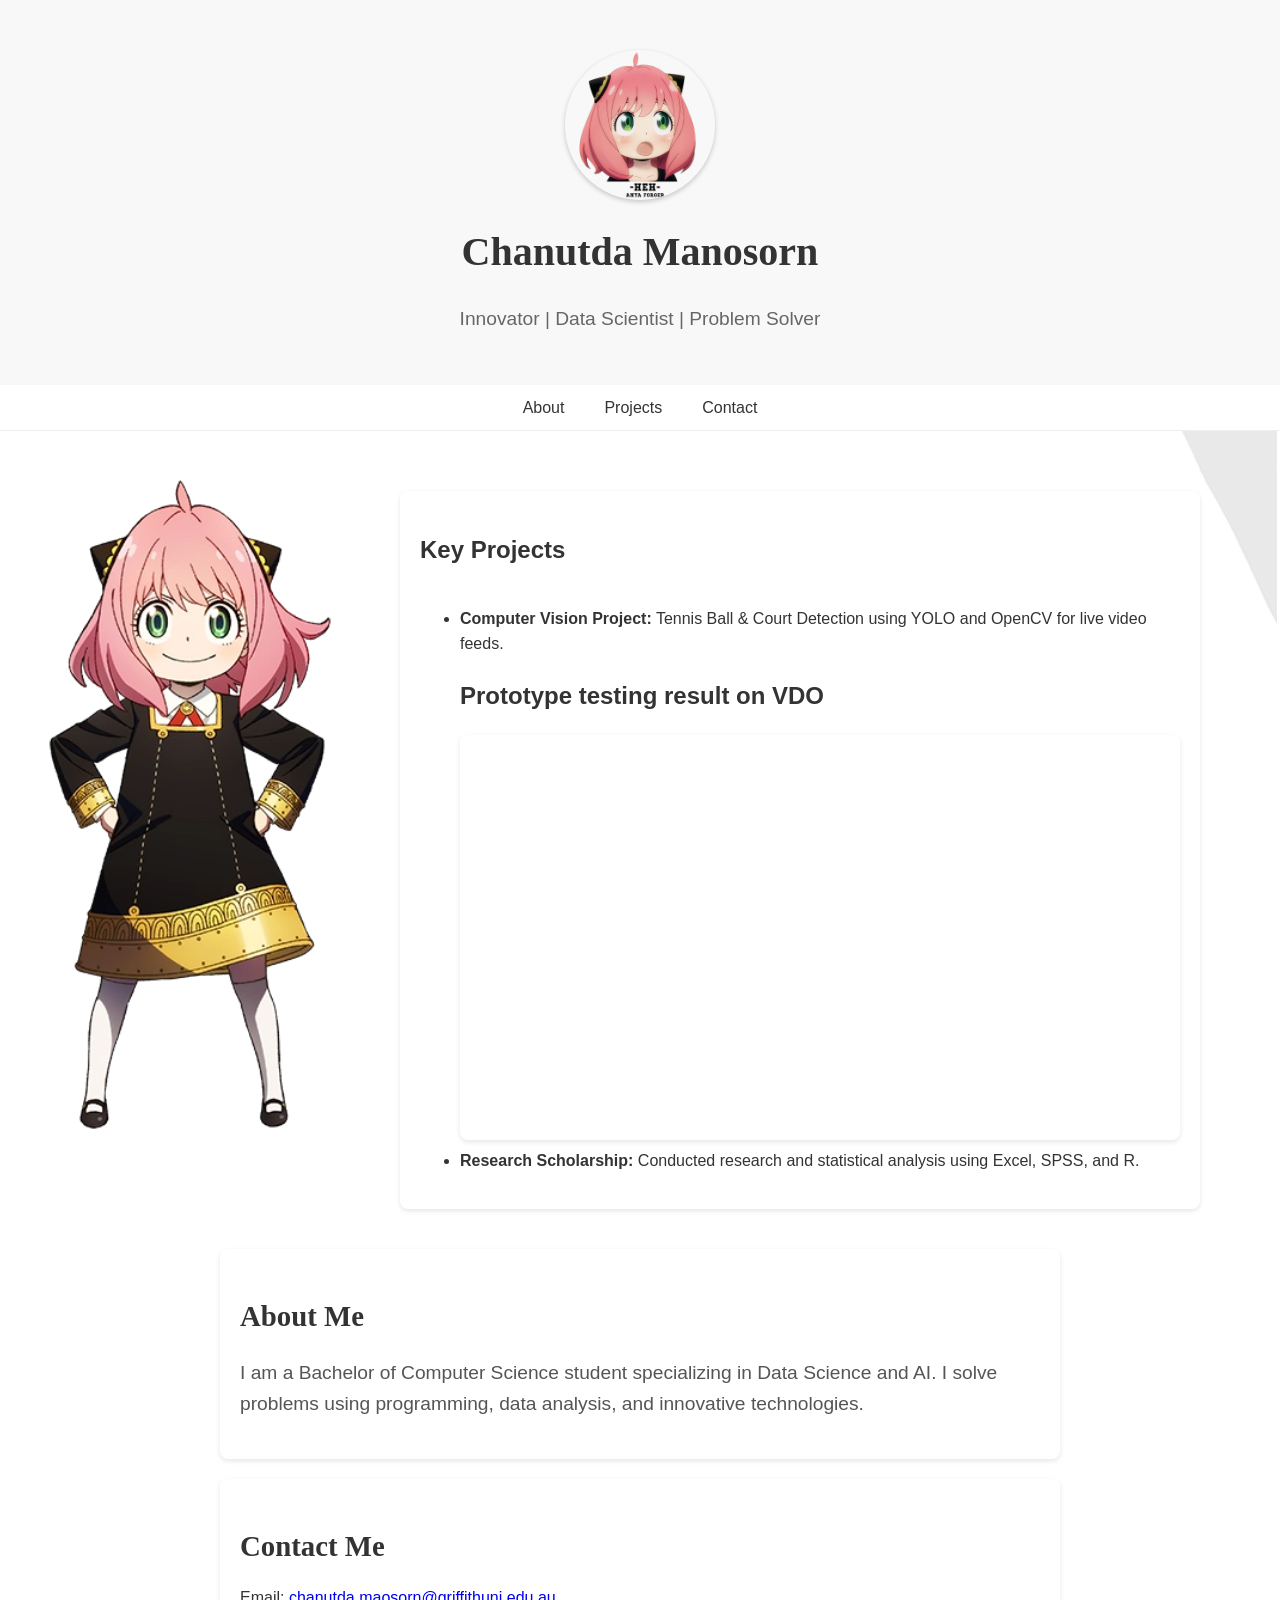
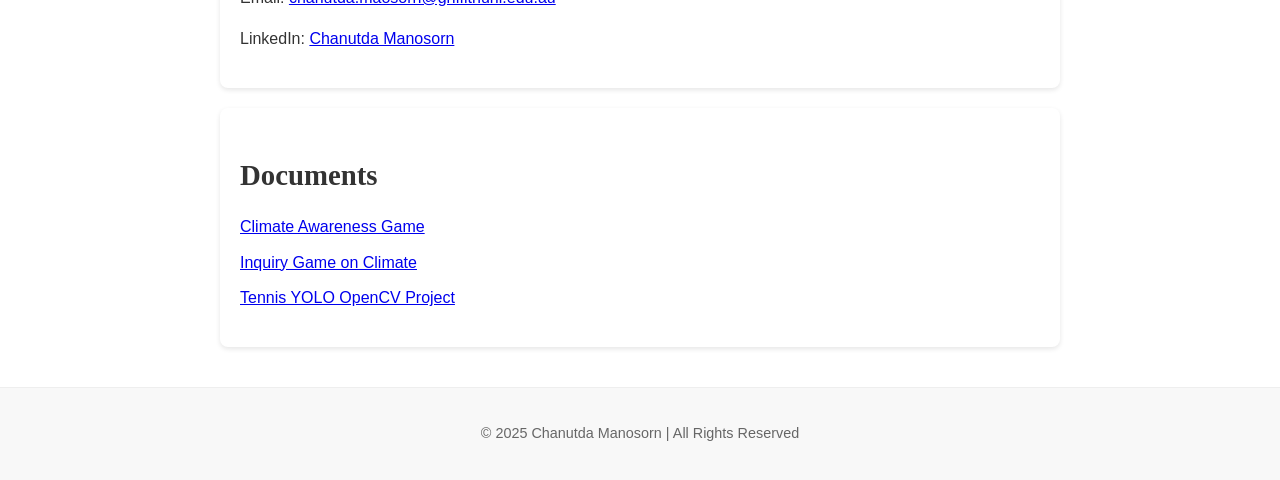
<file: index.html>
<!DOCTYPE html>
<html lang="en">
<head>
    <meta charset="UTF-8">
    <meta name="viewport" content="width=device-width, initial-scale=1.0">
    <title>Minimalist Portfolio</title>
    <link rel="stylesheet" href="styles/styles_15.css">
</head>
<body>
    <header>
        <img src="images/Anya_1.png" alt="Anya Image">
        <h1>Chanutda Manosorn</h1>
        <p>Innovator | Data Scientist | Problem Solver</p>
    </header>    

    <nav>
        <ul>
            <li><a href="#about">About</a></li>
            <li><a href="#projects">Projects</a></li>
            <li><a href="#contact">Contact</a></li>
        </ul>
    </nav>

    <main>
        <!-- Row 1: Key Projects (Image + Projects Side by Side) -->
        <div class="content-row">
            <img src="images/Anya_3.png" alt="Anya Image" class="side-image">
            <section id="projects">
                <h2>Key Projects</h2>
                <ul>
                    <li>
                        <b>Computer Vision Project:</b> Tennis Ball & Court Detection using YOLO and OpenCV for live video feeds.
                    </li>
                    <h1>Prototype testing result on VDO</h1>
                    <iframe 
                        src="https://www.youtube.com/embed/kIJ1ZuGcLUE" 
                        frameborder="0" 
                        allow="accelerometer; autoplay; clipboard-write; encrypted-media; gyroscope; picture-in-picture" 
                        allowfullscreen>
                    </iframe>
                    <li>
                        <b>Research Scholarship:</b> Conducted research and statistical analysis using Excel, SPSS, and R.
                    </li>
                </ul>
            </section>
        </div>
    
        <!-- Row 2: About Me -->
        <section id="about">
            <h2>About Me</h2>
            <p>
                I am a Bachelor of Computer Science student specializing in Data Science and AI. I solve problems using programming, data analysis, and innovative technologies.
            </p>
        </section>
    
        <!-- Row 3: Contact Me -->
        <section id="contact">
            <h2>Contact Me</h2>
            <p>Email: <a href="mailto:chanutda.maosorn@griffithuni.edu.au">chanutda.maosorn@griffithuni.edu.au</a></p>
            <p>LinkedIn: <a href="https://www.linkedin.com/in/chanutdamanosorn" target="_blank">Chanutda Manosorn</a></p>
        </section>
    
        <!-- Row 4: Documents -->
        <section id="documents">
            <h2>Documents</h2>
            <ul>
                <li><a href="https://1drv.ms/b/c/9beaa818d8f130a0/Ec02HRO5GldOhzpLvonfHZYBhtdui2wLQxvyC3jIt_Z4SA?e=AgScQG" target="_blank">Climate Awareness Game</a></li>
                <li><a href="https://1drv.ms/b/c/9beaa818d8f130a0/EfzEd7P7ODdGuBQVdI5NRFEBr2bXU1Bg1YYefQ5uB048jg?e=XTqQae" target="_blank">Inquiry Game on Climate</a></li>
                <li><a href="https://1drv.ms/b/c/9beaa818d8f130a0/Ebu3cABoQthHuCW6FDUFFJcBnKSbCZvJdqOKhm9S3rIp7w?e=Un6jv7" target="_blank">Tennis YOLO OpenCV Project</a></li>
            </ul>
        </section>
    </main>
    

    <footer>
        <p>&copy; 2025 Chanutda Manosorn | All Rights Reserved</p>
    </footer>

    <!-- External JavaScript Reference -->
    <script src="scripts/app.js"></script>
    
</body>
</html>
</file>
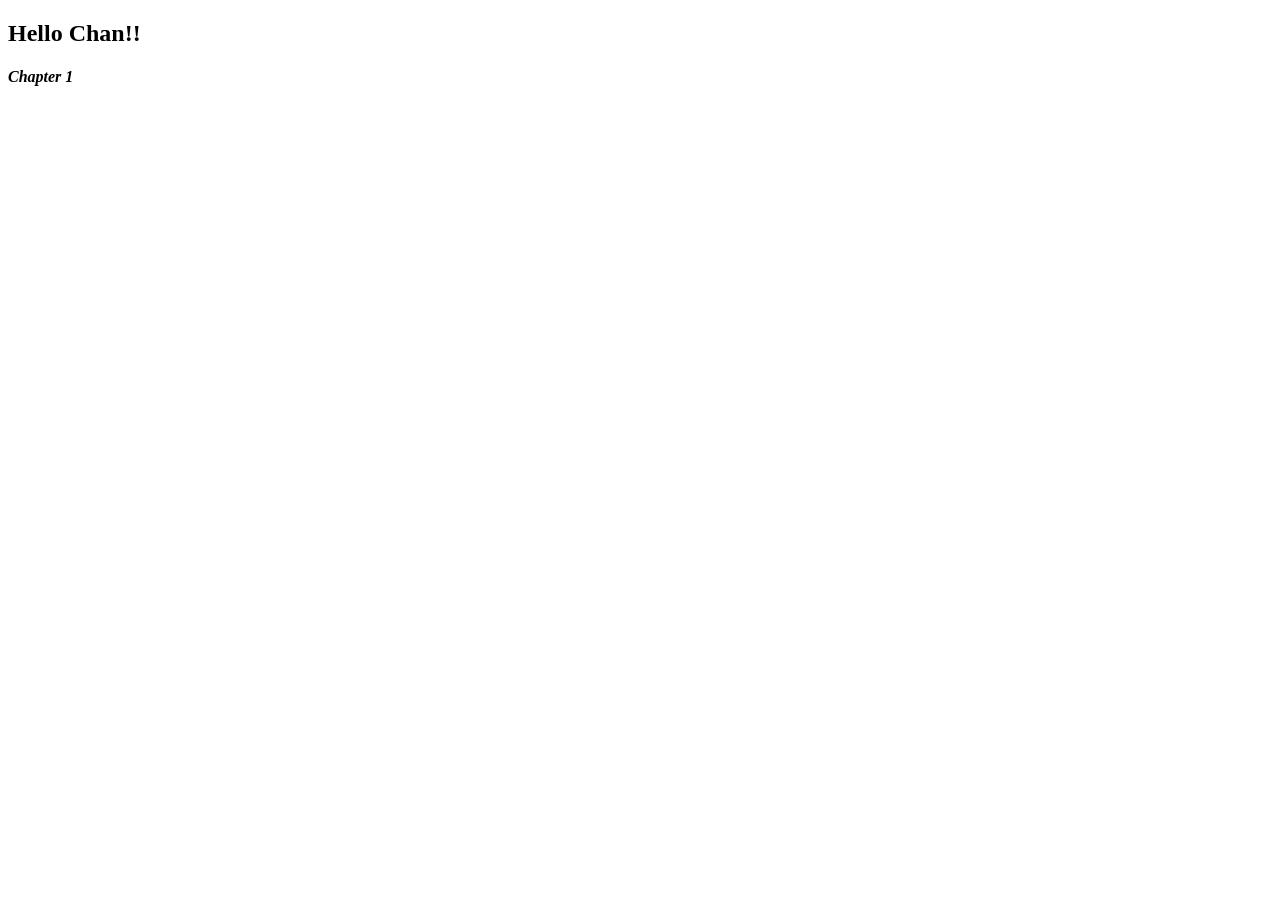
<file: assets/Test_1.html>
<!DOCTYPE html>

<html lang="en">

<head>

	<meta charset="UTF-8">

	<meta name="viewport" content="width=device-width, initial-scale=1.0">

	<title>Example Page</title>

</head>

<body>

	<h2>Hello Chan!!</h2>

	<h4><i>Chapter 1</i></h4>

</body>

</html>
</file>
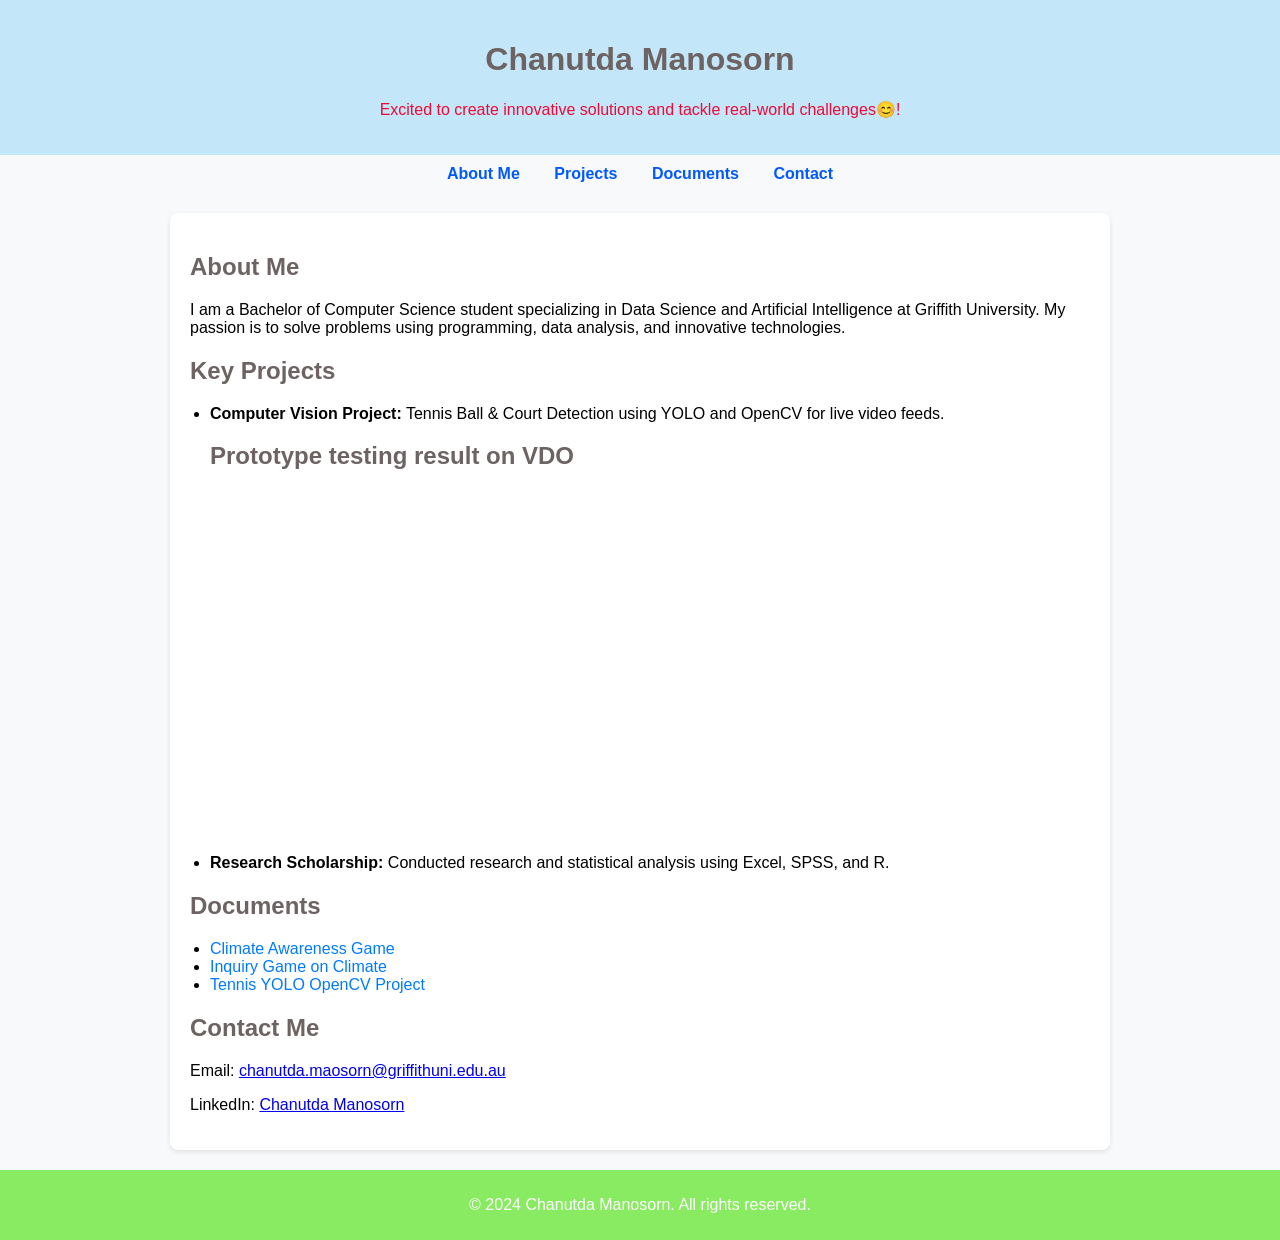
<file: assets/Test_10.html>
<!DOCTYPE html>
<html lang="en">
<head>
    <meta charset="UTF-8">
    <meta name="viewport" content="width=device-width, initial-scale=1.0">
    <title>Chanutda Manosorn - CV</title>
    <style>
        body {
            font-family: Arial, Helvetica, sans-serif;
            margin: 0;
            padding: 0;
            background-color: #f8f9fa;
        }
        header {
            background-color: #95d5fa84;
            color: #ee0a37;
            padding: 20px;
            text-align: center;
        }
        nav {
            text-align: center;
            padding: 10px 0;
        }
        nav a {
            margin: 0 15px;
            color: #0059ff;
            text-decoration: none;
            font-weight: bold;
        }
        main {
            max-width: 900px;
            margin: 20px auto;
            padding: 20px;
            background: #fff;
            border-radius: 8px;
            box-shadow: 0 2px 5px rgba(0, 0, 0, 0.1);
        }
        h1, h2 {
            color: #6e6363;
        }
        ul {
            padding-left: 20px;
        }
        .doc-link {
            color: #007bff;
            text-decoration: none;
        }
        .doc-link:hover {
            text-decoration: underline;
        }
        footer {
            text-align: center;
            padding: 10px;
            background-color: #71e842d2;
            color: #fff;
            margin-top: 20px;
        }
    </style>
</head>
<body>
    <header>
        <h1>Chanutda Manosorn</h1>
        <p>Excited to create innovative solutions and tackle real-world challenges😊!</p>
    </header>

    <nav>
        <a href="#about">About Me</a>
        <a href="#projects">Projects</a>
        <a href="#documents">Documents</a>
        <a href="#contact">Contact</a>
    </nav>

    <main>
        <section id="about">
            <h2>About Me</h2>
            <p>I am a Bachelor of Computer Science student specializing in Data Science and Artificial Intelligence at Griffith University. My passion is to solve problems using programming, data analysis, and innovative technologies.</p>
        </section>

        <section id="projects">
            <h2>Key Projects</h2>
            <ul>
                <li>
                    <b>Computer Vision Project:</b> Tennis Ball & Court Detection using YOLO and OpenCV for live video feeds.
                </li>
                <h1>Prototype testing result on VDO</h1>
                    <iframe width="640" height="360" 
                            src="https://www.youtube.com/embed/kIJ1ZuGcLUE" 
                            frameborder="0" allow="accelerometer; autoplay; clipboard-write; encrypted-media; gyroscope; picture-in-picture" 
                            allowfullscreen>
                    </iframe>
                <li>
                    <b>Research Scholarship:</b> Conducted research and statistical analysis using Excel, SPSS, and R.
                </li>
            </ul>
        </section>

        <section id="documents">
            <h2>Documents</h2>
            <ul>
                <li><a href="https://1drv.ms/b/c/9beaa818d8f130a0/Ec02HRO5GldOhzpLvonfHZYBhtdui2wLQxvyC3jIt_Z4SA?e=AgScQG" class="doc-link" target="_blank">Climate Awareness Game</a></li>
                <li><a href="https://1drv.ms/b/c/9beaa818d8f130a0/EfzEd7P7ODdGuBQVdI5NRFEBr2bXU1Bg1YYefQ5uB048jg?e=XTqQae" class="doc-link" target="_blank">Inquiry Game on Climate</a></li>
                <li><a href="https://1drv.ms/b/c/9beaa818d8f130a0/Ebu3cABoQthHuCW6FDUFFJcBnKSbCZvJdqOKhm9S3rIp7w?e=Un6jv7" class="doc-link" target="_blank">Tennis YOLO OpenCV Project</a></li>
            </ul>
        </section>

        <section id="contact">
            <h2>Contact Me</h2>
            <p>Email: <a href="mailto:chanutda.maosorn@griffithuni.edu.au">chanutda.maosorn@griffithuni.edu.au</a></p>
            <p>LinkedIn: <a href="https://www.linkedin.com/in/chanutdamanosorn" target="_blank">Chanutda Manosorn</a></p>
        </section>
    </main>

    <footer>
        <p>&copy; 2024 Chanutda Manosorn. All rights reserved.</p>
    </footer>
</body>
</html>
</file>
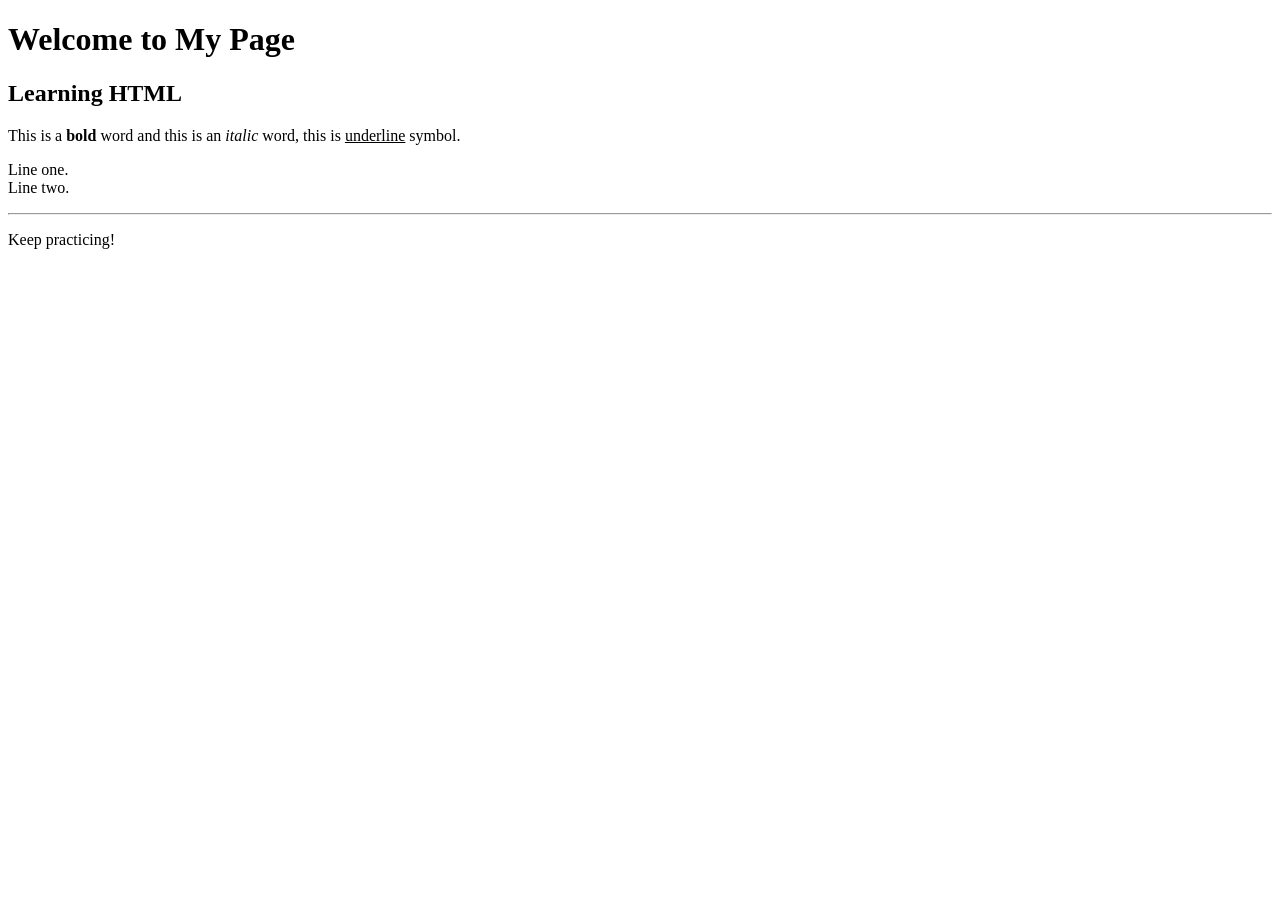
<file: assets/Test_2.html>
<!DOCTYPE html>
<html lang="en">
<head>
    <meta charset="UTF-8">
    <meta name="viewport" content="width=device-width, initial-scale=1.0">
    <title>Text Formatting</title>
</head>
<body>
    <h1>Welcome to My Page</h1>
    <h2>Learning HTML</h2>
    <p>This is a <b>bold</b> word and this is an <i>italic </i>word, this is <u>underline</u> symbol. </p>
    <p>Line one.<br>Line two.</p>
    <hr>
    <p>Keep practicing!</p>
</body>
</html>
</file>
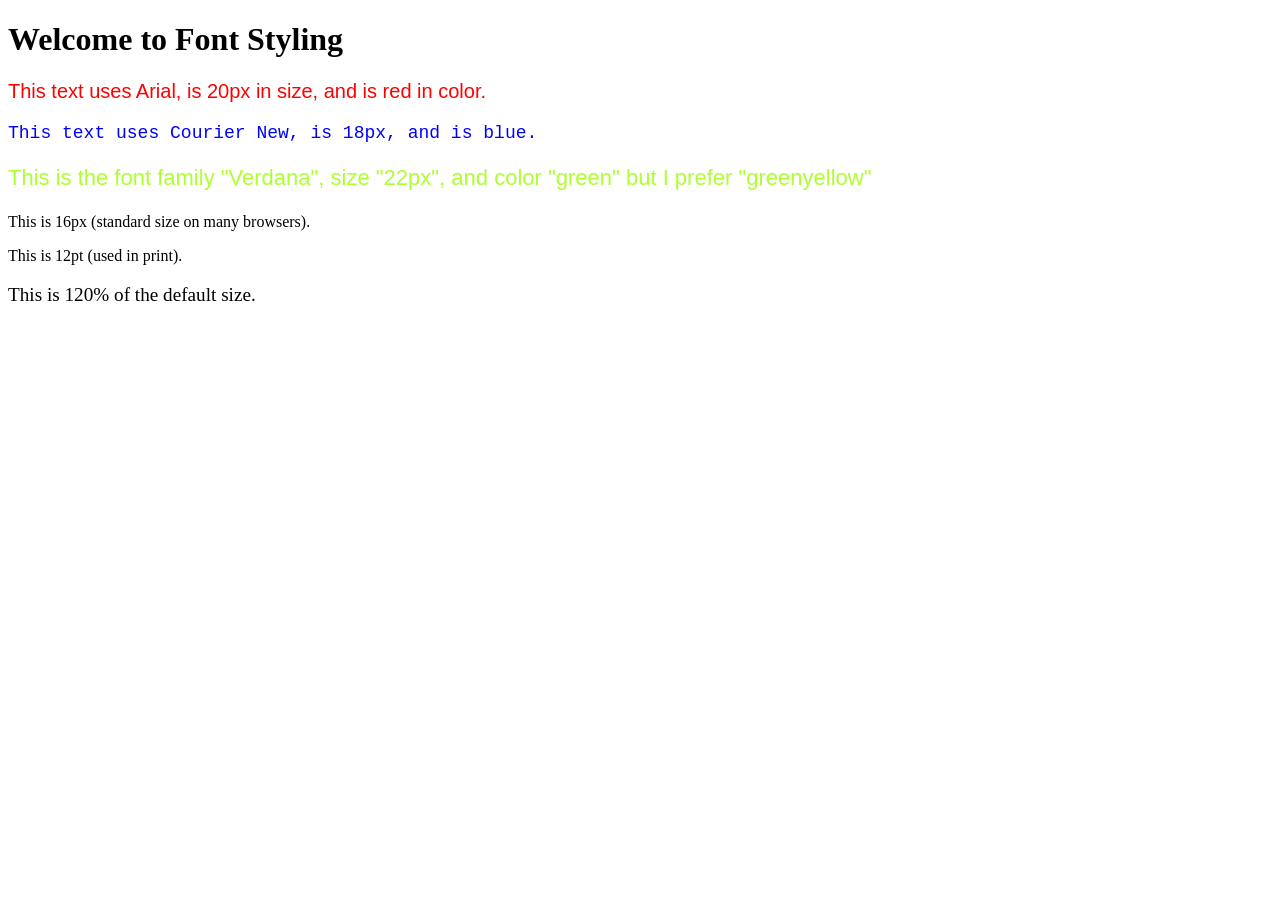
<file: assets/Test_3.html>
<!DOCTYPE html>
<html lang="en">
<head>
    <meta charset="UTF-8">
    <meta name="viewport" content="width=device-width, initial-scale=1.0">
    <title>Font Styling</title>
</head>
<body>
    <h1 style="font-family: 'Georgia', serif;">Welcome to Font Styling</h1>
    <p style="font-family: Arial, sans-serif; font-size: 20px; color: red;">
        This text uses Arial, is 20px in size, and is red in color.
    </p>
    <p style="font-family: 'Courier New', monospace; font-size: 18px; color: #00F;">
        This text uses Courier New, is 18px, and is blue.
    </p>
    <p style="font-family:Verdana, Geneva, Tahoma, sans-serif; font-size: 22px; color: greenyellow;">
    This is the font family "Verdana", size "22px", and color "green" but I prefer "greenyellow"
    </p>
    <p style="font-size: 16px;">This is 16px (standard size on many browsers).</p>
    <p style="font-size: 12pt;">This is 12pt (used in print).</p>
    <p style="font-size: 120%;">This is 120% of the default size.</p>

</body>
</html>
</file>
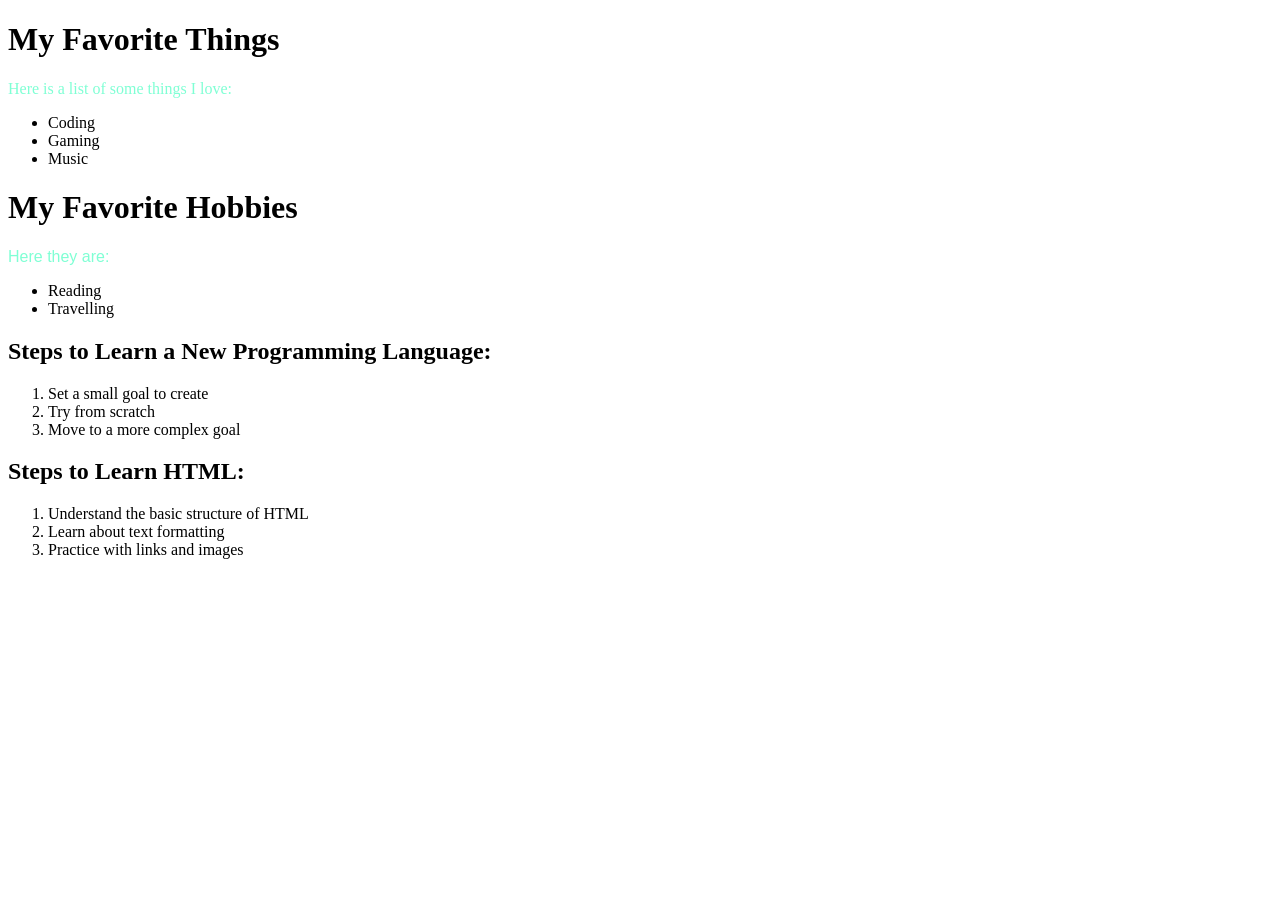
<file: assets/Test_5.html>
<!DOCTYPE html>
<html lang="en">
<head>
    <meta charset="UTF-8">
    <meta name="viewport" content="width=device-width, initial-scale=1.0">
    <title>Lists in HTML</title>
</head>
<body>
    <h1>My Favorite Things</h1>
    <p style="font-family: 'Times New Roman', Times, serif; color: aquamarine;">
        Here is a list of some things I love:
    </p>
    <ul>
        <li>Coding</li>
        <li>Gaming</li>
        <li>Music</li>
    </ul>

    <h1>My Favorite Hobbies</h1>
    <p style="font-family: Arial, Helvetica, sans-serif; color: aquamarine;">
        Here they are:
    </p>
    <ul>
        <li>Reading</li>
        <li>Travelling</li>
    </ul>

    <h2>Steps to Learn a New Programming Language:</h2>
    <ol>
        <li>Set a small goal to create</li>
        <li>Try from scratch</li>
        <li>Move to a more complex goal</li>
    </ol>

    <h2>Steps to Learn HTML:</h2>
    <ol>
        <li>Understand the basic structure of HTML</li>
        <li>Learn about text formatting</li>
        <li>Practice with links and images</li>
    </ol>
</body>
</html>
</file>
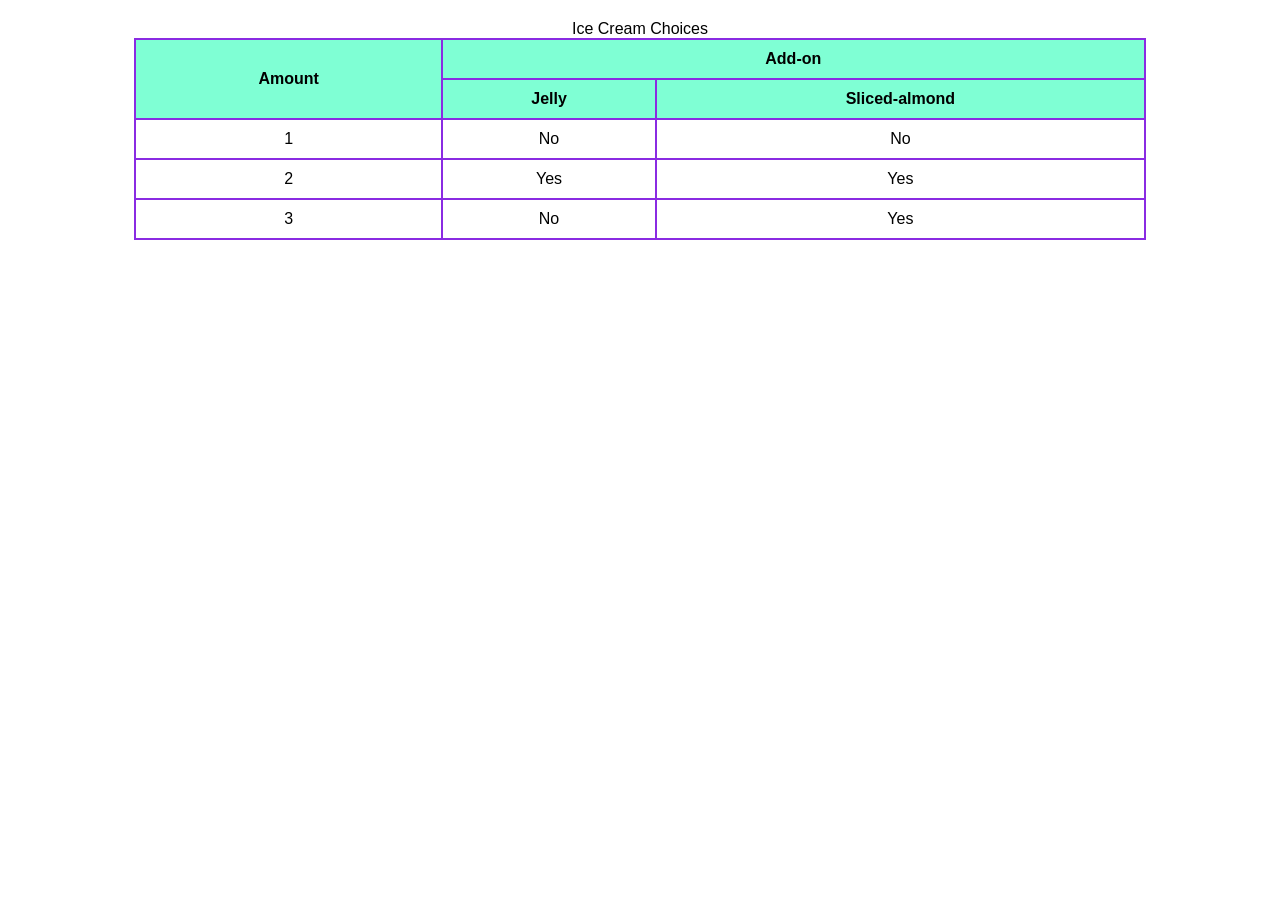
<file: assets/Test_7.html>
<!DOCTYPE html>
<html lang="en">
<head>
    <meta charset="UTF-8">
    <meta name="viewport" content="width=device-width, initial-scale=1.0">
    <title>Structured Table</title>
    <style>
        table {
            border-collapse: collapse;
            width: 80%;
            margin: 20px auto;
            text-align: center;
            font-family: Arial, sans-serif;
        }

        th, td {
            border: 2px solid blueviolet;
            padding: 10px;
        }

        th {
            background-color: aquamarine;
        }
    </style>
</head>
<body>
    <table>
        <caption>Ice Cream Choices</caption>
        <tr>
            <th rowspan="2">Amount</th>
            <th colspan="2">Add-on</th>
        </tr>
        <tr>
            <th>Jelly</th>
            <th>Sliced-almond</th>
        </tr>
        <tr>
            <td>1</td>
            <td>No</td>
            <td>No</td>
        </tr>
        <tr>
            <td>2</td>
            <td>Yes</td>
            <td>Yes</td>
        </tr>
        <tr>
            <td>3</td>
            <td>No</td>
            <td>Yes</td>
        </tr>
    </table>
</body>
</html>
</file>
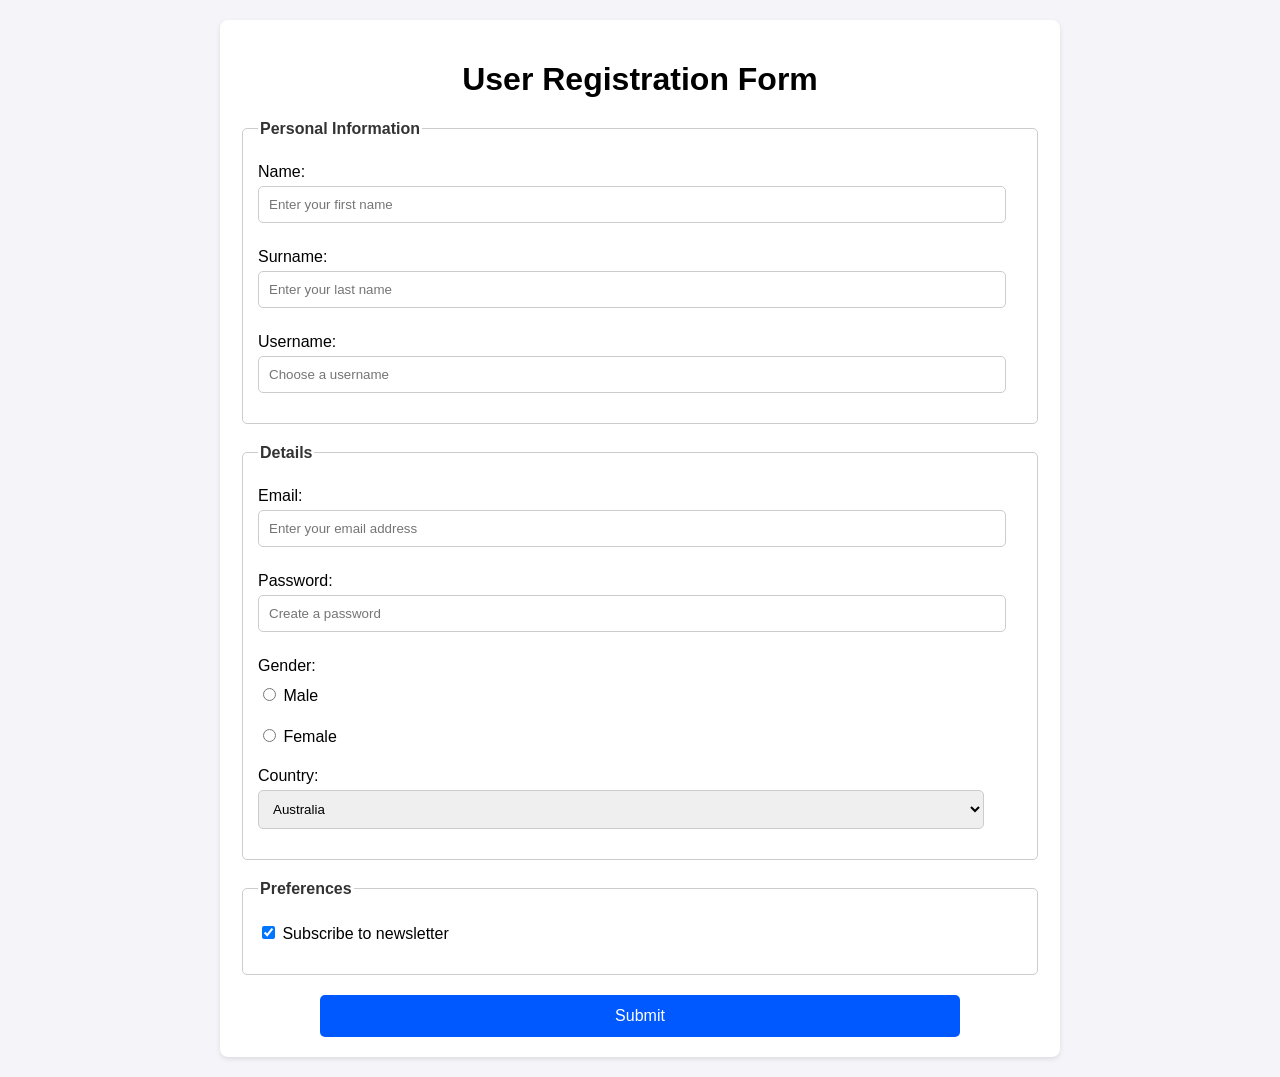
<file: assets/Test_8.html>
<!DOCTYPE html>
<html lang="en">
<head>
    <meta charset="UTF-8">
    <meta name="viewport" content="width=device-width, initial-scale=1.0">
    <title>User Registration Form</title>
    <style>
        body {
            font-family: Arial, Helvetica, sans-serif;
            background-color: #f4f4f9;
            margin: 0;
            padding: 20px;
        }
        form {
            max-width: 800px;
            margin: 0 auto;
            background-color: #fff;
            padding: 20px;
            border-radius: 8px;
            box-shadow: 0 2px 5px rgba(0, 0, 0, 0.1);
        }
        fieldset {
            border: 1px solid #ccc;
            border-radius: 5px;
            margin-bottom: 20px;
            padding: 15px;
        }
        legend {
            font-weight: bold;
            color: #333;
        }
        label {
            display: block;
            margin: 10px 0 5px;
        }
        input, select, button {
            width: 95%;
            padding: 10px;
            margin-bottom: 15px;
            border: 1px solid #ccc;
            border-radius: 5px;
        }
        input[type="radio"], input[type="checkbox"] {
            width: auto;
        }
        button {
            width: 80%;
            margin: 20px auto 0;
            display: block;
            background-color: #0059ff;
            color: #fff;
            border: none;
            border-radius: 5px;
            padding: 12px;
            font-size: 16px;
            cursor: pointer;
        }

        button:hover {
            background-color: #0056b3;
        }
    </style>
</head>
<body>
    <form action="/submit" method="post">
        <h1 style="text-align: center;">User Registration Form</h1>
        
        <!-- Personal Information -->
        <fieldset>
            <legend>Personal Information</legend>
            <label for="name">Name:</label>
            <input type="text" id="name" name="name" placeholder="Enter your first name" required>
            
            <label for="surname">Surname:</label>
            <input type="text" id="surname" name="surname" placeholder="Enter your last name" required>
            
            <label for="username">Username:</label>
            <input type="text" id="username" name="username" placeholder="Choose a username" required>
        </fieldset>

        <!-- Details -->
        <fieldset>
            <legend>Details</legend>
            <label for="email">Email:</label>
            <input type="email" id="email" name="email" placeholder="Enter your email address" required>

            <label for="password">Password:</label>
            <input type="password" id="password" name="password" placeholder="Create a password" required>

            <label>Gender:</label>
            <label><input type="radio" name="gender" value="male"> Male</label>
            <label><input type="radio" name="gender" value="female"> Female</label>

            <label for="country">Country:</label>
            <select id="country" name="country" onchange="toggleOtherCountry()">
                <option value="australia">Australia</option>
                <option value="usa">USA</option>
                <option value="asia">Asia</option>
                <option value="europe">Europe</option>
                <option value="other">Other</option>
            </select>
            <!-- Hidden text input for "Other" country -->
            <input type="text" id="other-country" name="other-country" placeholder="Please specify your country" style="display: none;">
        </fieldset>

        <!-- JavaScript for Toggle Other country -->
        <script>
            function toggleOtherCountry() {
                const countrySelect = document.getElementById('country');
                const otherCountryInput = document.getElementById('other-country');
                
                if (countrySelect.value === 'other') {
                    otherCountryInput.style.display = 'block';
                } else {
                    otherCountryInput.style.display = 'none';
                }
            }
        </script>        

        <!-- Preferences -->
        <fieldset>
            <legend>Preferences</legend>
            <label><input type="checkbox" name="subscribe" checked> Subscribe to newsletter</label>
        </fieldset>

        <button type="submit" style="width: 80%; margin: 0 auto; display: block;">Submit</button>
    </form>
</body>
</html>
</file>
<file: styles/styles_15.css>
/* General Styles */
body {
    font-family: 'Roboto', Arial, sans-serif;
    margin: 0;
    padding: 0;
    color: #333;
    line-height: 1.6;
    background: transparent;
}

/* Header Styling */
header {
    text-align: center;
    padding: 50px 20px;
    background-color: #f8f8f8;
    color: #333;
    position: relative;
    display: flex;
    flex-direction: column;
    align-items: center;
    justify-content: center;
    gap: 20px;
}

header img {
    width: 150px;
    height: auto;
    border-radius: 50%;
    box-shadow: 0 2px 5px rgba(0, 0, 0, 0.2);
}

header h1 {
    margin: 0;
    font-size: 2.5rem;
    font-family: 'Georgia', serif;
}

header p {
    margin: 0;
    font-size: 1.2rem;
    color: #666;
}

/* Background Image Styling */
body::before {
    content: "";
/*     background-image: url('images/Anya_2.jpg'); */
/*     background-image: url('../images/Anya_2.jpg'); */
/*     background-image: url('/main/images/Anya_2.jpg'); */
    background-image: url('../images/Anya_2.jpg');
    background-repeat: no-repeat;
    background-position: right top;
    background-size: 70%;
    position: fixed;
    top: 0;
    right: 0;
    bottom: 0;
    left: 60%;
    z-index: -1;
    opacity: 0.1;
}

/* Navigation Styling */
nav {
    text-align: center;
    background-color: #fff;
    padding: 10px 0;
    border-bottom: 1px solid #eee;
}

nav ul {
    list-style: none;
    padding: 0;
    margin: 0;
    display: flex;
    justify-content: center;
    gap: 20px;
}

nav ul li a {
    text-decoration: none;
    font-size: 1rem;
    color: #333;
    padding: 5px 10px;
    border-radius: 5px;
    transition: background-color 0.3s;
}

nav ul li a:hover {
    background-color: #f0f0f0;
}

/* Main Content Styling */
main {
    max-width: 1200px;
    margin: 40px auto;
    padding: 0;
    position: relative;
    display: block;
    background-color: transparent;
}

/* Parent Container for Projects Section */
#projects {
    display: flex;
    flex-direction: column; /* Stack the content vertically */
    width: 70%; /* Take full width */
    box-sizing: border-box; /* Include padding in the width */
}

/* Make the Video Responsive */
iframe {
    width: 100%; /* Make the video take up the full width of its container */
    aspect-ratio: 16 / 9; /* Maintain the 16:9 aspect ratio */
    border-radius: 8px; /* Optional: Add rounded corners */
    border: none; /* Remove border for a cleaner look */
    box-shadow: 0 2px 5px rgba(0, 0, 0, 0.1); /* Optional: Add a subtle shadow */
}

/* Adjust the Parent Row Layout */
.content-row {
    display: flex;
    flex-wrap: wrap; /* Ensure wrapping on smaller screens */
    gap: 20px; /* Add spacing between the image and text */
    align-items: flex-start;
}

/* Image Styling */
.side-image {
    width: 25%; /* Adjust the image width */
    height: auto;
    border-radius: 8px;
    box-shadow: none; /*0 2px 5px rgba(0, 0, 0, 0.1); */
    border: none; /* Remove any border */
    background: transparent; /* Ensure no background */
}

/* General Section Styling */
section {
    margin: 20px auto;
    padding: 20px;
    max-width: 800px;
    background: #fff;
    border-radius: 8px;
    box-shadow: 0 2px 5px rgba(0, 0, 0, 0.1);
}

/* Individual Section Styling */
#about, #contact, #documents {
    display: block;
    max-width: 800px;
    margin: 20px auto;
}

/* About Section */
#about h2,
#contact h2,
#documents h2 {
    font-family: 'Georgia', serif;
    color: #333;
    font-size: 1.8rem;
    margin-bottom: 10px;
}

#about p {
    font-size: 1.2rem;
    line-height: 1.6;
    color: #555;
}

/* Documents Section */
#documents ul {
    list-style: none;
    padding: 0;
}

#documents li {
    margin-bottom: 10px;
}

/* Footer Styling */
footer {
    text-align: center;
    padding: 20px;
    background-color: #f8f8f8;
    color: #666;
    font-size: 0.9rem;
    border-top: 1px solid #eee;
}
</file>
